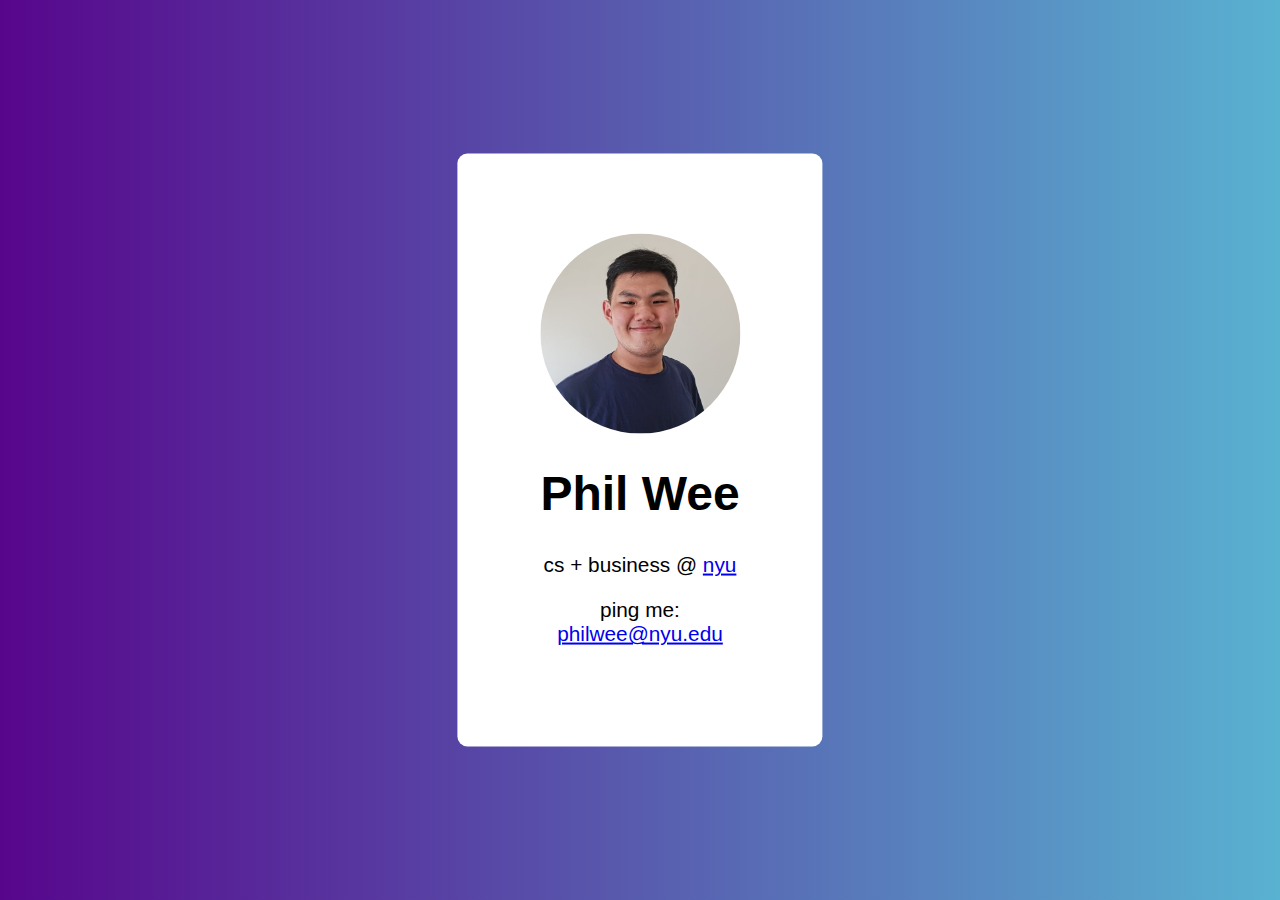
<file: index.html>
<!DOCTYPE html>
<html lang="en">
<head>
    <meta charset="UTF-8">
    <meta name="viewport" content="width=device-width, initial-scale=1.0">
    <title>journall</title>
    <link rel="icon" href="data:image/svg+xml,<svg xmlns=%22http://www.w3.org/2000/svg%22 viewBox=%220 0 100 100%22><text y=%22.9em%22 font-size=%2290%22>📝</text></svg>">
    <style>
body {
    font-family: Arial, sans-serif;
    /* max-width: 600px; */
    /* padding: 20px; */
    background: linear-gradient(to right, #57068c, #59B2D1);
        font-family: Arial, sans-serif;
        height: 80vh;
        display: flex;
        flex-direction: column;
        align-items: center;
        justify-content: center;
        align-self: center;
}

h1 {
    font-size: 3rem;
    text-align: center;
}

p {
    font-size: 1.3rem;
    text-align: center;
}


input, textarea {
    padding: 10px;
    width: 100%;
    box-sizing: border-box;
}

button {
    padding: 20px 20px;
    background-color: #4CAF50;
    color: #fff;
    border: none;
    cursor: pointer;
}

.card {
            background-color: #fff;
            padding: 80px;
            border-radius: 10px;
            text-align: center;
        }
button:hover {
    background-color: #45a049;
}

/* Responsive adjustments */
@media (max-width: 600px) {


    h1 {
        font-size: 3rem;
    }

    p {
        font-size: 1rem;
    }
}
/* center images */
img {
    display: block;
    margin-left: auto;
    margin-right: auto;
}
/* put circle around image */
img {
    border-radius: 50%;
}

/* if dekstop, make image smaller */
@media (min-width: 600px) {
  /* center card */
  .card {
    margin: 0 auto;
    width: 50%;
  }
}


.center {

  position: absolute;
  top: 50%;
  left: 50%;
  transform: translate(-50%, -50%);
}

    </style>
</head>
<body>
<!-- create a div that cetners everything 
Set the position of your div to absolute so that it’s taken out of the normal document flow.
Set the top property to 50%. This tells the browser to line up the top edge of the div with the center of the page vertically (ie. 50% down the page).
Then, set the transform property to translate(0, -50%).

-->





<div class="center">

  <div class="card">
    <!-- add profile pic -->
    <img src="profilephoto.jpg" alt="Phil Wee" width="200" height="200">
    <h1 style="font-size: em;">Phil Wee</h1>
    <main>
      <p>cs + business @ <a href="nyu.edu">nyu</a></p>
      <p>ping me: <a href="mailto:philwee@nyu.edu">philwee@nyu.edu</a></p>
    </main>
  </div>
</div>


</body>
</html>
</file>
